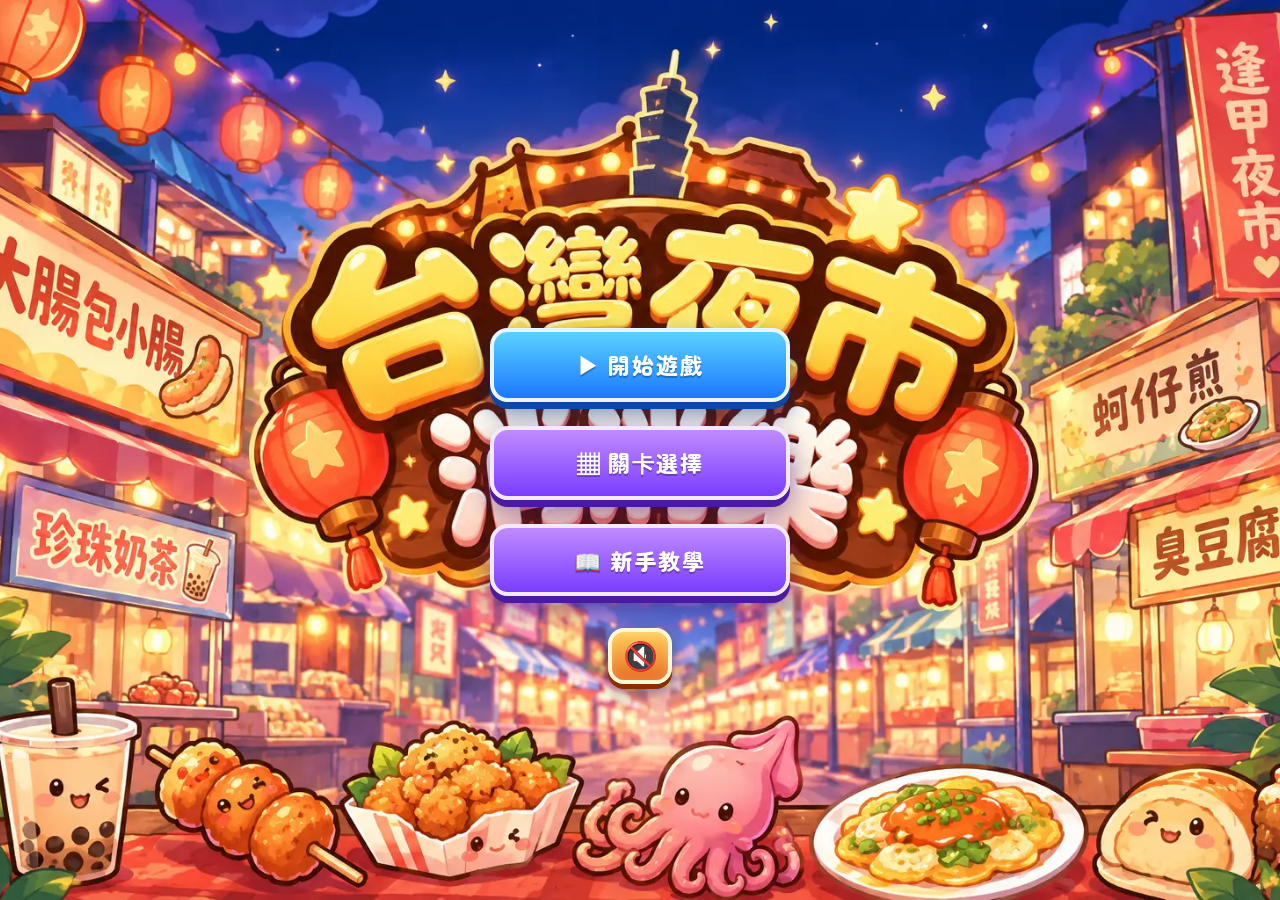
<file: index.html>
<!DOCTYPE html>
<html lang="zh-TW">

<head>
    <meta charset="UTF-8">
    <meta name="viewport" content="width=device-width, initial-scale=1.0">
    <title>台灣夜市消消樂</title>
    <!-- 引入可愛氣球胖胖字體：英數 Fredoka + 中文 Zen Maru Gothic 圓體 -->
    <link rel="preconnect" href="https://fonts.googleapis.com">
    <link rel="preconnect" href="https://fonts.gstatic.com" crossorigin>
    <link
        href="https://fonts.googleapis.com/css2?family=Fredoka:wght@700;900&family=Zen+Maru+Gothic:wght@700;900&display=swap"
        rel="stylesheet">
    <style>
        :root {
            --font-balloon: 'Fredoka', 'Zen Maru Gothic', 'Yuanti TC', '蘋方-繁', 'Microsoft JhengHei', cursive, sans-serif;
        }

        /* ========== 共用版面 ========== */
        * {
            box-sizing: border-box;
        }

        body {
            background-color: #12081c;
            color: #fff;
            font-family: var(--font-balloon);
            display: flex;
            flex-direction: column;
            align-items: center;
            justify-content: center;
            min-height: 100vh;
            margin: 0;
            overflow-x: hidden;
            background-image:
                radial-gradient(ellipse at 20% 10%, rgba(255, 80, 50, 0.35), transparent 50%),
                radial-gradient(ellipse at 80% 20%, rgba(255, 200, 40, 0.25), transparent 45%),
                radial-gradient(ellipse at 50% 100%, rgba(80, 40, 160, 0.45), transparent 55%),
                linear-gradient(#1a0a28, #0b0614 70%);
        }

        /* 畫面切換：一次只顯示一個畫面 */
        .screen {
            display: none;
            width: 100%;
            max-width: 640px;
            padding: 24px 16px;
            flex-direction: column;
            align-items: center;
            text-align: center;
            position: relative;
            z-index: 1;
        }

        .screen.active {
            display: flex;
        }

        /* 遊戲首頁 */
        #home-screen {
            max-width: none;
            width: 100%;
            min-height: 100vh;
            padding: 0 16px 24vh;
            justify-content: flex-end;
            background-image: url('assets/images/bg-home.webp');
            background-size: cover;
            background-position: center;
            background-repeat: no-repeat;
        }

        .home-menu {
            display: flex;
            flex-direction: column;
            align-items: center;
            width: 100%;
        }

        #bgm-toggle {
            display: inline-flex;
            align-items: center;
            justify-content: center;
            width: 64px;
            height: 56px;
            margin: 20px auto 0;
            padding: 0;
            font-family: var(--font-balloon);
            font-size: 28px;
            line-height: 1;
            color: #fff8d0;
            background: linear-gradient(#ffcf5a, #e86b20);
            border: 4px solid #fff8d0;
            border-radius: 16px;
            cursor: pointer;
            box-shadow: 0 5px 0 #8a2e00, 0 8px 18px rgba(0, 0, 0, 0.45), inset 0 0 10px rgba(255, 255, 255, 0.25);
            transition: transform 0.12s ease, filter 0.12s ease;
        }

        #bgm-toggle:hover,
        #bgm-toggle:focus-visible {
            transform: scale(1.06);
            filter: brightness(1.08);
        }

        #bgm-toggle:active {
            transform: translateY(3px);
            box-shadow: 0 2px 0 #8a2e00, 0 5px 12px rgba(0, 0, 0, 0.4), inset 0 0 10px rgba(255, 255, 255, 0.25);
        }

        @media (max-width: 420px) {
            #bgm-toggle {
                width: 60px;
                height: 52px;
                font-size: 25px;
            }
        }

        /* 遊戲核心頁：背景會根據關卡的 bg 動態改變 */
        #game-screen {
            max-width: none;
            width: 100%;
            min-height: 100vh;
            background-size: cover;
            background-position: center;
            background-repeat: no-repeat;
            transition: background-image 0.3s ease;
        }

        /* ========== 標題與按鈕 ========== */
        .home-title {
            font-family: var(--font-balloon);
            font-size: clamp(30px, 6.5vw, 44px);
            font-weight: 900;
            margin: 8px 0 6px;
            color: #fff8d0;
            letter-spacing: 2px;
            -webkit-text-stroke: 4px #5c2000;
            paint-order: stroke fill;
            text-shadow: 0 4px 0 #3a1000, 0 0 18px #ff5a3c, 0 0 28px #ffc83c;
        }

        .home-subtitle {
            margin: 0 0 24px;
            font-size: 16px;
            color: #ffe7a8;
        }

        .btn {
            display: block;
            width: min(300px, 82vw);
            margin: 12px auto;
            padding: 16px 22px;
            font-family: var(--font-balloon);
            font-size: 22px;
            font-weight: 900;
            letter-spacing: 2px;
            color: #fff;
            background: linear-gradient(#ffd76a, #ff9a2e);
            border: 4px solid #fff;
            border-radius: 18px;
            cursor: pointer;
            text-shadow: 0 2px 0 rgba(0, 0, 0, 0.28);
            box-shadow: 0 6px 0 #b86a12, 0 10px 22px rgba(0, 0, 0, 0.4);
            transition: transform 0.12s ease, filter 0.12s ease;
        }

        .btn:hover {
            transform: scale(1.05) translateY(-1px);
            filter: brightness(1.08);
        }

        .btn-secondary {
            background: linear-gradient(#b48aff, #6a3dff);
            color: #fff;
            border-color: #f0e4ff;
            box-shadow: 0 6px 0 #3d1a9a, 0 10px 22px rgba(0, 0, 0, 0.4);
        }

        #home-screen #btn-start {
            background: linear-gradient(#5ad2ff, #1a78ff);
            border-color: #e8f7ff;
            box-shadow: 0 7px 0 #0d4aa8, 0 12px 26px rgba(10, 40, 120, 0.55);
        }

        #home-screen #btn-levels,
        #home-screen #btn-howto {
            background: linear-gradient(#c08bff, #7a3dff);
            border-color: #f4e8ff;
            box-shadow: 0 7px 0 #4a1aa0, 0 12px 26px rgba(60, 20, 120, 0.55);
        }

        .btn-ghost {
            background: linear-gradient(#ffe27a, #ffb03a);
            color: #3a1200;
            border: 4px solid #fff8d0;
            box-shadow: 0 5px 0 #b86a12, 0 8px 18px rgba(0, 0, 0, 0.35);
            width: auto;
            min-width: 160px;
            margin-top: 18px;
            text-shadow: none;
        }

        .btn:disabled,
        .level-card.locked {
            cursor: not-allowed;
            filter: grayscale(0.6);
            opacity: 0.7;
            transform: none;
        }

        /* ========== 關卡卡片 ========== */
        .level-list {
            width: 100%;
            max-width: 360px;
            display: flex;
            flex-direction: column;
            gap: 12px;
            margin: 12px 0 8px;
        }

        .level-card {
            text-align: left;
            padding: 14px 16px;
            border-radius: 12px;
            border: 2px solid #ffd76a;
            background: rgba(30, 10, 20, 0.75);
            color: #fff;
            cursor: pointer;
        }

        .level-card strong {
            display: block;
            font-size: 18px;
            color: #ffd76a;
        }

        .level-card small {
            color: #ccc;
        }

        /* ========== 遊戲畫面與棋盤樣式 ========== */
        #game-screen::before {
            content: "";
            position: absolute;
            inset: 0;
            background: rgba(10, 4, 18, 0.38);
            pointer-events: none;
            z-index: 0;
        }

        #game-screen>* {
            position: relative;
            z-index: 1;
        }

        .game-title {
            font-family: var(--font-balloon);
            font-size: clamp(26px, 5vw, 40px);
            font-weight: 900;
            margin: 4px 0 14px;
            padding: 10px 28px;
            color: #fff8c8;
            letter-spacing: 2px;
            -webkit-text-stroke: 4px #5c2000;
            paint-order: stroke fill;
            text-shadow: 0 4px 0 #3a1000, 0 0 16px rgba(255, 200, 60, 0.7);
            background: linear-gradient(#ffb347, #ff6a2a 55%, #e84a1a);
            border: 4px solid #fff3c2;
            border-radius: 22px;
            box-shadow: 0 6px 0 #8a2e00, 0 0 22px rgba(255, 140, 40, 0.55);
        }

        #hud {
            display: flex;
            flex-wrap: wrap;
            justify-content: center;
            gap: 10px;
            margin: 0 0 16px;
            width: 100%;
            max-width: 800px;
        }

        #score-board,
        .hud-chip {
            display: inline-flex;
            align-items: center;
            gap: 8px;
            font-family: var(--font-balloon);
            font-size: 18px;
            font-weight: 900;
            color: #ffe27a;
            margin: 0;
            padding: 8px 18px;
            background: rgba(18, 8, 16, 0.88);
            border: 4px solid #ffd76a;
            border-radius: 999px;
            box-shadow: 0 0 0 3px #7a3a00, 0 6px 16px rgba(0, 0, 0, 0.45), inset 0 0 12px rgba(255, 210, 80, 0.18);
        }

        #score-board #score,
        .hud-chip span {
            color: #fff8d0;
            min-width: 2ch;
        }

        #result-overlay {
            display: none;
            position: fixed;
            inset: 0;
            z-index: 80;
            align-items: center;
            justify-content: center;
            padding: 24px 16px;
            background: rgba(10, 4, 18, 0.72);
        }

        #result-overlay.show {
            display: flex;
        }

        .result-card {
            width: min(420px, 92vw);
            padding: 28px 22px 22px;
            text-align: center;
            background: linear-gradient(#3a2218, #1a0e12);
            border: 4px solid #ffd76a;
            border-radius: 20px;
            box-shadow: 0 0 0 4px #8a3a00, 0 12px 32px rgba(0, 0, 0, 0.55);
        }

        .result-card h2 {
            margin: 0 0 8px;
            font-size: 30px;
            color: #fff8d0;
            -webkit-text-stroke: 3px #5c2000;
            paint-order: stroke fill;
        }

        .result-card p {
            margin: 0 0 18px;
            color: #ffe7a8;
            font-size: 16px;
            line-height: 1.5;
        }

        .result-card .btn {
            width: 100%;
            box-sizing: border-box;
        }

        .result-card .btn-retry {
            background: linear-gradient(#ff5a5f, #c62828);
            border-color: #ffe8e8;
            box-shadow: 0 6px 0 #8e1b1b, 0 10px 22px rgba(110, 10, 10, 0.45);
        }

        #board-wrap {
            position: relative;
            width: 520px;
            max-width: 92vw;
            aspect-ratio: 1 / 1;
            padding: 12px;
            background: linear-gradient(#3a2218, #1a0e12);
            border: 6px solid #ffd76a;
            border-radius: 20px;
            box-shadow:
                0 0 0 4px #8a3a00,
                0 10px 28px rgba(0, 0, 0, 0.55),
                0 0 24px rgba(255, 180, 40, 0.35);
        }

        #board {
            width: 100%;
            height: 100%;
            display: grid;
            grid-template-columns: repeat(8, 1fr);
            grid-template-rows: repeat(8, 1fr);
            gap: 4px;
            background-color: #241418;
            padding: 8px;
            border-radius: 12px;
            border: 3px solid #c48a3a;
            box-shadow: inset 0 0 16px rgba(0, 0, 0, 0.55);
        }

        #board.busy .tile {
            pointer-events: none;
            cursor: default;
        }

        .tile {
            width: 100%;
            height: 100%;
            border-radius: 8px;
            cursor: pointer;
            display: flex;
            align-items: center;
            justify-content: center;
            background-color: #2a2a2a;
            user-select: none;
            touch-action: none;
            transition: transform 0.1s ease;
            overflow: hidden;
            position: relative;
        }

        /* The tile elements stay in their grid cells while their contents slide
           across them. --swap-x/y are measured from the actual cell positions,
           so this also follows responsive board sizing and grid gaps. */
        .tile.swapping {
            z-index: 10;
            overflow: visible;
            will-change: transform;
            transition: transform 205ms cubic-bezier(0.22, 0.82, 0.3, 1.12);
            transform: translate(var(--swap-x, 0px), var(--swap-y, 0px));
        }

        .tile.swapping.swap-back {
            transition-duration: 180ms;
            transition-timing-function: cubic-bezier(0.38, 0, 0.58, 1);
            transform: translate(0, 0);
        }

        .tile img {
            width: 90%;
            height: 90%;
            object-fit: contain;
            pointer-events: none;
        }

        .tile.special {
            box-shadow: 0 0 8px 2px rgba(255, 215, 0, 0.6);
        }

        .tile.special img {
            position: absolute;
            inset: 0;
            width: 100%;
            height: 100%;
            max-width: 100%;
            max-height: 100%;
            object-fit: contain;
            display: block;
        }

        .tile.special-bomb {
            box-shadow: 0 0 10px 3px rgba(255, 120, 200, 0.7);
        }

        .tile.special-color {
            box-shadow: 0 0 10px 3px rgba(255, 180, 60, 0.7);
        }

        .tile.matching {
            z-index: 3;
            overflow: visible;
            animation: tileMatch 380ms ease-in forwards;
            transition: none;
            pointer-events: none;
        }

        .tile.matching img {
            animation: tileGlow 380ms ease-in forwards;
        }

        @keyframes tileMatch {
            0% {
                transform: scale(1) rotate(0deg);
                opacity: 1;
            }

            22% {
                transform: scale(1.2) rotate(-8deg);
                opacity: 1;
            }

            100% {
                transform: scale(0) rotate(18deg);
                opacity: 0;
            }
        }

        @keyframes tileGlow {
            0% {
                filter: brightness(1) drop-shadow(0 0 0 transparent);
            }

            28% {
                filter: brightness(2.1) drop-shadow(0 0 10px #fff6b0) drop-shadow(0 0 18px #ffcc44);
            }

            100% {
                filter: brightness(1.6) drop-shadow(0 0 4px #fff);
            }
        }

        .tile.tile-drop {
            animation: tileDrop 450ms cubic-bezier(0.25, 0.82, 0.32, 1) both;
            transition: none;
            z-index: 2;
        }

        .tile.tile-drop-new {
            animation: tileDropBounce 520ms cubic-bezier(0.22, 0.9, 0.32, 1.18) both;
            transition: none;
            z-index: 2;
        }

        @keyframes tileDrop {
            from {
                transform: translateY(var(--drop-from, -48px));
            }

            to {
                transform: translateY(0);
            }
        }

        @keyframes tileDropBounce {
            0% {
                transform: translateY(var(--drop-from, -80px));
                opacity: 0.88;
            }

            72% {
                transform: translateY(5px);
                opacity: 1;
            }

            86% {
                transform: translateY(-6px);
            }

            100% {
                transform: translateY(0);
            }
        }

        /* 關卡開場專用掉落動畫 */
        .tile.level-entry {
            animation: tileLevelEntry 480ms cubic-bezier(0.22, 0.88, 0.32, 1.12) both;
            transition: none;
            z-index: 2;
        }

        @keyframes tileLevelEntry {
            0% {
                transform: translateY(var(--entry-from, -320px)) scale(0.92);
                opacity: 0.15;
            }

            68% {
                transform: translateY(5px) scale(1.03);
                opacity: 1;
            }

            84% {
                transform: translateY(-3px) scale(0.99);
                opacity: 1;
            }

            100% {
                transform: translateY(0) scale(1);
                opacity: 1;
            }
        }

        #fx-layer {
            position: absolute;
            inset: 0;
            pointer-events: none;
            overflow: visible;
            z-index: 25;
        }

        .fx-particle {
            position: absolute;
            left: 0;
            top: 0;
            font-size: 12px;
            line-height: 1;
            will-change: transform, opacity;
            animation: particleFly 620ms ease-out forwards;
        }

        .fx-particle.dot {
            width: 7px;
            height: 7px;
            border-radius: 50%;
            background: #ffe27a;
            box-shadow: 0 0 6px #ffd76a;
        }

        .fx-particle.star {
            font-size: 14px;
            text-shadow: 0 0 6px #fff;
        }

        .fx-particle.spark {
            width: 10px;
            height: 2px;
            border-radius: 2px;
            background: #fff8d0;
            box-shadow: 0 0 8px #fff;
        }

        @keyframes particleFly {
            0% {
                opacity: 1;
                transform: translate(-50%, -50%) translate(0, 0) scale(1);
            }

            100% {
                opacity: 0;
                transform: translate(-50%, -50%) translate(var(--px), var(--py)) scale(0.4);
            }
        }

        .fx-score-pop {
            position: absolute;
            left: 50%;
            top: 16%;
            transform: translate(-50%, 0) scale(1);
            font-family: var(--font-balloon);
            font-size: 38px;
            font-weight: 900;
            color: #fff066;
            -webkit-text-stroke: 4px #5c2000;
            paint-order: stroke fill;
            text-shadow: 0 4px 0 #3a1000, 0 6px 10px rgba(0, 0, 0, 0.6);
            animation: scorePop 650ms cubic-bezier(0.18, 0.89, 0.32, 1.25) forwards;
            white-space: nowrap;
            z-index: 15;
            pointer-events: none;
            user-select: none;
        }

        @keyframes scorePop {
            0% {
                opacity: 0;
                transform: translate(-50%, 15px) scale(0.4, 0.4);
            }

            28% {
                opacity: 1;
                transform: translate(-50%, 0) scale(1.35, 0.8);
            }

            50% {
                transform: translate(-50%, -10px) scale(0.9, 1.2);
            }

            75% {
                opacity: 1;
                transform: translate(-50%, -20px) scale(1.05, 0.95);
            }

            100% {
                opacity: 0;
                transform: translate(-50%, -40px) scale(0.85, 1.05);
            }
        }

        .fx-float-word {
            position: absolute;
            font-family: var(--font-balloon);
            font-size: 28px;
            font-weight: 900;
            color: #ffffff;
            -webkit-text-stroke: 3.5px #7a1500;
            paint-order: stroke fill;
            text-shadow: 0 3px 0 #420800, 0 4px 8px rgba(0, 0, 0, 0.6);
            pointer-events: none;
            will-change: transform, opacity;
            animation: floatWordUp 620ms cubic-bezier(0.18, 0.89, 0.32, 1.28) forwards;
            white-space: nowrap;
            z-index: 30;
            user-select: none;
        }

        @keyframes floatWordUp {
            0% {
                opacity: 0;
                transform: translate(-50%, -10%) scale(0.3) rotate(-8deg);
            }

            25% {
                opacity: 1;
                transform: translate(-50%, -65%) scale(1.4, 0.75) rotate(4deg);
            }

            50% {
                opacity: 1;
                transform: translate(-50%, -115%) scale(0.85, 1.25) rotate(-2deg);
            }

            75% {
                opacity: 0.95;
                transform: translate(-50%, -155%) scale(1.05, 0.95) rotate(1deg);
            }

            100% {
                opacity: 0;
                transform: translate(-50%, -195%) scale(0.85, 1.1) rotate(0deg);
            }
        }

        .shake-sm {
            animation: boardShakeSm 160ms ease-in-out;
        }

        .shake-md {
            animation: boardShakeMd 220ms ease-in-out;
        }

        .shake-lg {
            animation: boardShakeLg 300ms ease-in-out;
        }

        @keyframes boardShakeSm {
            0% {
                transform: translate(0, 0);
            }

            25% {
                transform: translate(-2px, 1.5px);
            }

            50% {
                transform: translate(2px, -2px);
            }

            75% {
                transform: translate(-1.5px, -1px);
            }

            100% {
                transform: translate(0, 0);
            }
        }

        @keyframes boardShakeMd {
            0% {
                transform: translate(0, 0);
            }

            20% {
                transform: translate(-4px, 3px) scale(1.01);
            }

            40% {
                transform: translate(4px, -3px) scale(0.995);
            }

            60% {
                transform: translate(-3px, 2px) scale(1.005);
            }

            80% {
                transform: translate(2px, -1px);
            }

            100% {
                transform: translate(0, 0) scale(1);
            }
        }

        @keyframes boardShakeLg {
            0% {
                transform: translate(0, 0) rotate(0deg) scale(1);
            }

            15% {
                transform: translate(-10px, 6px) rotate(-2deg) scale(1.04);
            }

            35% {
                transform: translate(10px, -6px) rotate(2deg) scale(0.96);
            }

            55% {
                transform: translate(-7px, 4px) rotate(-1deg) scale(1.02);
            }

            75% {
                transform: translate(5px, -3px) rotate(1deg);
            }

            100% {
                transform: translate(0, 0) rotate(0deg) scale(1);
            }
        }

        #combo-banner {
            position: absolute;
            left: 50%;
            top: 32%;
            transform: translate(-50%, -50%) scale(0.3);
            pointer-events: none;
            z-index: 40;
            font-family: var(--font-balloon);
            font-weight: 900;
            letter-spacing: 3px;
            white-space: pre;
            text-align: center;
            line-height: 1.18;
            opacity: 0;
            user-select: none;
            paint-order: stroke fill;
        }

        #combo-banner.show {
            animation: comboPopIn 620ms cubic-bezier(0.175, 0.885, 0.32, 1.35) forwards;
        }

        @keyframes comboPopIn {
            0% {
                opacity: 0;
                transform: translate(-50%, -50%) scale(0.2, 0.2) rotate(-6deg);
            }

            28% {
                opacity: 1;
                transform: translate(-50%, -50%) scale(1.4, 0.76) rotate(2deg);
            }

            50% {
                opacity: 1;
                transform: translate(-50%, -50%) scale(0.88, 1.24) rotate(-1deg);
            }

            70% {
                opacity: 1;
                transform: translate(-50%, -50%) scale(1.06, 0.96) rotate(1deg);
            }

            85% {
                opacity: 1;
                transform: translate(-50%, -50%) scale(1, 1) rotate(0deg);
            }

            100% {
                opacity: 0;
                transform: translate(-50%, -75%) scale(0.92, 1.05) rotate(0deg);
            }
        }

        #combo-banner.combo-1 {
            font-size: 38px;
            color: #ffe642;
            -webkit-text-stroke: 5px #4a1c00;
            text-shadow: 0 4px 0 #2b0e00, 0 8px 14px rgba(0, 0, 0, 0.7);
        }

        #combo-banner.combo-2 {
            font-size: 40px;
            color: #ff9800;
            -webkit-text-stroke: 5px #421200;
            text-shadow: 0 4px 0 #260700, 0 8px 16px rgba(255, 120, 0, 0.4), 0 10px 18px rgba(0, 0, 0, 0.8);
        }

        #combo-banner.combo-3 {
            font-size: 44px;
            color: #ff4081;
            -webkit-text-stroke: 5px #4a0022;
            text-shadow: 0 4px 0 #2b0013, 0 8px 18px rgba(255, 30, 100, 0.5), 0 10px 20px rgba(0, 0, 0, 0.85);
        }

        #combo-banner.combo-4 {
            font-size: 48px;
            color: #ffeb3b;
            -webkit-text-stroke: 6px #280345;
            text-shadow: 0 4px 0 #140024, 0 0 16px rgba(255, 235, 59, 0.8), 0 8px 24px rgba(170, 0, 255, 0.7), 0 12px 24px rgba(0, 0, 0, 0.9);
        }
    </style>
    <link rel="stylesheet" href="board-visuals.css">
</head>

<body>

    <audio id="bgm-player" loop></audio>

    <!-- ===== 畫面 1：遊戲首頁 ===== -->
    <section id="home-screen" class="screen active" aria-label="遊戲首頁">
        <div class="home-menu">
            <button class="btn" type="button" id="btn-start">▶ 開始遊戲</button>
            <button class="btn btn-secondary" type="button" id="btn-levels">▦ 關卡選擇</button>
            <button class="btn btn-secondary" type="button" id="btn-howto">📖 新手教學</button>
            <button id="bgm-toggle" type="button" aria-label="開啟背景音樂" aria-pressed="false" title="開啟背景音樂">🔇</button>
        </div>
    </section>

    <!-- ===== 畫面 2：關卡選擇 ===== -->
    <section id="level-screen" class="screen" aria-label="關卡選擇">
        <h1 class="home-title">關卡選擇</h1>
        <p class="home-subtitle">準備好橫掃全台夜市了嗎！</p>
        <div class="level-list" id="level-list"></div>
        <button class="btn btn-ghost" type="button" data-go-home>返回首頁</button>
    </section>

    <!-- ===== 畫面 3：遊戲主畫面 ===== -->
    <section id="game-screen" class="screen" aria-label="遊戲畫面">
        <h1 class="game-title" id="game-title">逢甲夜市消消樂</h1>
        <div id="hud">
            <div class="hud-chip">📍 <span id="level-label">第 1 關</span></div>
            <div id="score-board">🏆 分數：<span id="score">0</span></div>
            <div class="hud-chip">🎯 目標：<span id="goal-score">0</span></div>
            <div class="hud-chip">👣 步數：<span id="moves-left">0</span></div>
        </div>
        <div id="board-wrap">
            <div id="board"></div>
            <div id="special-fx-layer" aria-hidden="true"></div>
            <div id="fx-layer" aria-hidden="true"></div>
            <div id="combo-banner" aria-hidden="true"></div>
        </div>
        <div id="board-status" role="status" style="min-height:1.5em;text-align:center;color:#ffd76a"></div>
        <label class="motion-setting">動態效果 <select id="motion-setting" aria-label="動態效果"><option value="system">依系統偏好</option><option value="reduce">減少動態</option><option value="full">完整效果</option></select></label>
        <details class="special-guide">
            <summary>特殊方塊玩法</summary>
            <p>橫向四消 → ↔ 清除整列；縱向四消 → ↕ 清除整欄。強化食物仍可參與同類配對。</p>
            <p>T／L／十字交叉配對 → 章魚燒，炸開周圍 3×3；直線五消以上 → 彩虹棉花糖，清除交換食物的同類。</p>
            <p>特殊方塊與任意鄰格交換即可發動，也能互相引爆。按住拖向鄰格可先看範圍；新生成的特殊當波保留。</p>
            <p>棉花糖＋強化食物會清同類並引爆該類的強化食物；棉花糖＋章魚燒會清數量最多的普通食物並引爆章魚燒；雙棉花糖清全盤。其餘特殊組合各自發動，重疊格只清一次。</p>
        </details>
        <button class="btn btn-ghost" type="button" id="btn-back-home">返回首頁</button>
        <div id="result-overlay" aria-hidden="true">
            <div class="result-card">
                <h2 id="result-title">通關成功</h2>
                <p id="result-desc"></p>
                <button class="btn btn-next" type="button" id="btn-next-level">下一關</button>
                <button class="btn btn-retry" type="button" id="btn-retry">再試一次</button>
                <button class="btn btn-secondary" type="button" id="btn-to-levels">關卡選擇</button>
            </div>
        </div>
    </section>

    <script src="js/game-engine.js"></script>
    <script src="js/progress-store.js"></script>
    <script src="js/board-visuals.js"></script>
    <script>
        initMotionSetting();
        const bgmPlayer = document.getElementById('bgm-player');
        const bgmToggle = document.getElementById('bgm-toggle');
        const MAIN_BGM = 'assets/audio/Midnight_Market_Rush.mp3';
        let bgmEnabled = true;

        function updateBgmToggle() {
            if (!bgmToggle) return;
            const isPlaying = bgmEnabled && bgmPlayer && !bgmPlayer.paused && !bgmPlayer.muted;
            bgmToggle.textContent = isPlaying ? '🔊' : '🔇';
            bgmToggle.setAttribute('aria-label', isPlaying ? '關閉背景音樂' : '開啟背景音樂');
            bgmToggle.setAttribute('aria-pressed', String(isPlaying));
            bgmToggle.title = isPlaying ? '關閉背景音樂' : '開啟背景音樂';
        }

        function playBgm(bgmSrc) {
            if (!bgmEnabled || !bgmPlayer || !bgmSrc) return;
            if (bgmPlayer.src !== new URL(bgmSrc, window.location.href).href) {
                bgmPlayer.src = bgmSrc;
            }
            return bgmPlayer.play().then(function () {
                updateBgmToggle();
            }).catch(function (err) {
                updateBgmToggle();
                console.log('Autoplay blocked:', err);
            });
        }

        function stopBgm() {
            if (bgmPlayer) {
                bgmPlayer.pause();
                bgmPlayer.currentTime = 0;
            }
        }

        bgmToggle.addEventListener('click', function () {
            const isPlaying = bgmPlayer && !bgmPlayer.paused && !bgmPlayer.muted;
            if (isPlaying) {
                bgmEnabled = false;
                stopBgm();
            } else {
                bgmEnabled = true;
                const activeScreen = document.querySelector('.screen.active');
                const activeLevel = activeScreen && activeScreen.id === 'game-screen'
                    ? getLevelConfig(currentLevelId)
                    : null;
                playBgm(activeLevel ? activeLevel.bgm : MAIN_BGM);
            }
            updateBgmToggle();
        });
        bgmPlayer.addEventListener('play', updateBgmToggle);
        bgmPlayer.addEventListener('pause', updateBgmToggle);
        bgmPlayer.addEventListener('volumechange', updateBgmToggle);
        updateBgmToggle();

        function showScreen(screenId) {
            if (screenId !== 'game-screen') cancelGameSession();
            document.querySelectorAll('.screen').forEach(function (el) {
                el.classList.remove('active');
            });
            document.getElementById(screenId).classList.add('active');
        }

        function goHome() {
            entryAnimationToken++;
            playBgm(MAIN_BGM);
            hideResultOverlay();
            showScreen('home-screen');
        }

        function startGame(levelId) {
            if (typeof levelId !== 'number') {
                levelId = getContinueLevelId();
            }
            beginLevel(levelId);
        }

        document.getElementById('btn-start').addEventListener('click', function () {
            startGame(1);
        });
        document.getElementById('btn-levels').addEventListener('click', function () {
            playBgm(MAIN_BGM);
            renderLevelList();
            showScreen('level-screen');
        });
        document.getElementById('btn-howto').addEventListener('click', function () {
            stopBgm();
            window.location.href = 'tutorial.html';
        });
        document.getElementById('btn-back-home').addEventListener('click', goHome);
        document.querySelectorAll('[data-go-home]').forEach(function (btn) {
            btn.addEventListener('click', goHome);
        });
        document.getElementById('btn-retry').addEventListener('click', function () {
            beginLevel(currentLevelId);
        });
        document.getElementById('btn-next-level').addEventListener('click', function () {
            beginLevel(Math.min(LEVELS.length, currentLevelId + 1));
        });
        document.getElementById('btn-to-levels').addEventListener('click', function () {
            playBgm(MAIN_BGM);
            hideResultOverlay();
            renderLevelList();
            showScreen('level-screen');
        });

        const BOARD_SIZE = 8;
        const ITEM_SPRITE_URL = 'assets/images/items-sprite.webp';
        const ITEM_SPRITE_COLS = 5;
        const ITEM_SPRITE_SIZE = 256;
        const CANDY_TYPES = [
            { name: '珍奶', img: 'assets/images/item-boba.webp', enhancedImg: 'assets/images/item-boba-4.webp', spriteIndex: 0 },
            { name: '地瓜球', img: 'assets/images/item-sweetpotato.webp', enhancedImg: 'assets/images/item-sweetpotato-4.webp', spriteIndex: 1 },
            { name: '臭豆腐', img: 'assets/images/item-tofu.webp', enhancedImg: 'assets/images/item-tofu-4.webp', spriteIndex: 2 },
            { name: '雞排', img: 'assets/images/item-chicken.webp', enhancedImg: 'assets/images/item-chicken-4.webp', spriteIndex: 3 },
            { name: '烤玉米', img: 'assets/images/item-grilledcorn.webp', enhancedImg: 'assets/images/item-grilledcorn-4.webp', spriteIndex: 4 }
        ];

        const boardElement = document.getElementById('board');
        const scoreElement = document.getElementById('score');
        const boardWrap = document.getElementById('board-wrap');
        const fxLayer = document.getElementById('fx-layer');
        const comboBanner = document.getElementById('combo-banner');
        const gameTitleEl = document.getElementById('game-title');
        const levelLabelEl = document.getElementById('level-label');
        const goalScoreEl = document.getElementById('goal-score');
        const movesLeftEl = document.getElementById('moves-left');
        const resultOverlay = document.getElementById('result-overlay');
        const resultTitle = document.getElementById('result-title');
        const resultDesc = document.getElementById('result-desc');
        const btnNextLevel = document.getElementById('btn-next-level');
        const levelListEl = document.getElementById('level-list');
        const gameScreenEl = document.getElementById('game-screen');

        const MATCH_ANIM_MS = 380;
        const DROP_ANIM_MS = 450;
        const NEW_DROP_ANIM_MS = 520;
        const SWAP_ANIM_MS = 205;
        const SWAP_BACK_ANIM_MS = 180;
        const LEVEL_ENTRY_ANIM_MS = 480;
        let entryAnimationToken = 0;

        // ===== 最新關卡設定 =====
        const LEVELS = [
            { id: 1, name: '逢甲夜市', title: '逢甲夜市消消樂', goal: 400, moves: 20, bg: 'assets/images/bg-fengjia.webp', bgm: MAIN_BGM },
            { id: 2, name: '饒河夜市', title: '饒河夜市消消樂', goal: 700, moves: 18, bg: 'assets/images/bg-raohe.webp', bgm: MAIN_BGM },
            { id: 3, name: '東大門夜市', title: '東大門夜市消消樂', goal: 1000, moves: 16, bg: 'assets/images/bg-dongdamen.webp', bgm: MAIN_BGM },
            { id: 4, name: '花園夜市', title: '花園夜市消消樂', goal: 1400, moves: 14, bg: 'assets/images/bg-huayuan.webp', bgm: MAIN_BGM },
            { id: 5, name: '武聖夜市', title: '武聖夜市消消樂', goal: 2000, moves: 12, bg: 'assets/images/bg-wusheng.webp', bgm: 'assets/audio/grim_pursuit.mp3' }
        ];

        let engine = NightMarketEngine.createEngine();
        let board = [];
        let gameSession = 0;
        let activePointerId = null;
        let comboTimer = null;

        function cancelGameSession() {
            clearSpecialEffects();
            gameSession++;
            entryAnimationToken++;
            touchStartTile = null;
            activePointerId = null;
            isBusy = false;
            levelOver = true;
            clearTimeout(comboTimer);
            if (fxLayer) fxLayer.innerHTML = '';
            if (comboBanner) comboBanner.className = '';
            boardElement.classList.remove('busy', 'shake-sm', 'shake-md', 'shake-lg');
        }
        let touchStartX = 0;
        let touchStartY = 0;
        let touchStartTile = null;
        let score = 0;
        let isBusy = false;
        let currentLevelId = 1;
        let movesLeft = 20;
        let levelOver = false;
        const progressStore = NightMarketProgress.createProgressStore(() => localStorage, LEVELS.length);

        function getClearedCount() {
            return progressStore.read();
        }

        function setClearedCount(count) {
            progressStore.write(count);
            if (progressStore.unavailable) {
                document.getElementById('board-status').textContent = '瀏覽器無法儲存，進度僅保留到本頁關閉。';
            }
        }

        function isLevelUnlocked(levelId) {
            return levelId <= getClearedCount() + 1;
        }

        function getContinueLevelId() {
            const cleared = getClearedCount();
            return Math.min(LEVELS.length, cleared + 1);
        }

        function getLevelConfig(levelId) {
            return LEVELS.find(function (lv) { return lv.id === levelId; }) || LEVELS[0];
        }

        const backgroundImageCache = new Map();

        function preloadBackground(url) {
            if (!url || backgroundImageCache.has(url)) return;
            const img = new Image();
            img.onload = function () {
                backgroundImageCache.set(url, true);
            };
            img.src = url;
        }

        function updateHud() {
            const lv = getLevelConfig(currentLevelId);
            if (gameTitleEl) gameTitleEl.textContent = lv.title;
            if (levelLabelEl) levelLabelEl.textContent = '第 ' + lv.id + ' 關';
            if (scoreElement) scoreElement.innerText = score;
            if (goalScoreEl) goalScoreEl.innerText = lv.goal;
            if (movesLeftEl) movesLeftEl.innerText = movesLeft;
            if (gameScreenEl) {
                gameScreenEl.style.backgroundImage = "url('" + lv.bg + "')";
                preloadBackground(lv.bg);
            }
        }

        function renderLevelList() {
            if (!levelListEl) return;
            levelListEl.innerHTML = '';
            LEVELS.forEach(function (lv) {
                const unlocked = isLevelUnlocked(lv.id);
                const cleared = getClearedCount() >= lv.id;
                const btn = document.createElement('button');
                btn.className = 'level-card' + (unlocked ? '' : ' locked');
                btn.type = 'button';
                btn.disabled = !unlocked;
                btn.innerHTML =
                    '<strong>第 ' + lv.id + ' 關：' + lv.name + '</strong>' +
                    '<small>' +
                    (unlocked
                        ? (cleared ? '已通關 目標 ' + lv.goal + ' 步數 ' + lv.moves : '已解鎖，點擊開始 目標 ' + lv.goal + ' 步數 ' + lv.moves)
                        : '尚未解鎖') +
                    '</small>';
                if (unlocked) {
                    btn.addEventListener('click', function () {
                        beginLevel(lv.id);
                    });
                }
                levelListEl.appendChild(btn);
            });
        }

        function hideResultOverlay() {
            if (!resultOverlay) return;
            resultOverlay.classList.remove('show');
            resultOverlay.setAttribute('aria-hidden', 'true');
        }

        function showResultOverlay(won) {
            const lv = getLevelConfig(currentLevelId);
            resultOverlay.classList.add('show');
            resultOverlay.setAttribute('aria-hidden', 'false');
            if (won) {
                resultTitle.textContent = currentLevelId >= LEVELS.length ? '夜市全制霸！' : '通關成功！';
                resultDesc.textContent = currentLevelId >= LEVELS.length
                    ? ('你在「' + lv.name + '」拿到 ' + score + ' 分，五關全部闖關完成！')
                    : ('你在「' + lv.name + '」拿到 ' + score + ' 分，下一關已解鎖！');
                btnNextLevel.style.display = currentLevelId >= LEVELS.length ? 'none' : 'block';
            } else {
                resultTitle.textContent = '步數用盡';
                resultDesc.textContent = '目標 ' + lv.goal + ' 分，目前 ' + score + ' 分。再試一次挑戰「' + lv.name + '」吧！';
                btnNextLevel.style.display = 'none';
            }
        }

        async function beginLevel(levelId) {
            if (!isLevelUnlocked(levelId)) {
                renderLevelList();
                showScreen('level-screen');
                return;
            }
            cancelGameSession();
            document.getElementById('board-status').textContent = progressStore.unavailable ? '瀏覽器無法儲存，進度僅保留到本頁關閉。' : '';
            const lv = getLevelConfig(levelId);
            currentLevelId = lv.id;
            score = 0;
            movesLeft = lv.moves;
            levelOver = false;
            touchStartTile = null;
            isBusy = false;
            hideResultOverlay();
            preloadBackground(lv.bg);
            updateHud();
            playBgm(lv.bgm);
            if (fxLayer) fxLayer.innerHTML = '';
            if (comboBanner) {
                comboBanner.className = '';
                comboBanner.textContent = '';
            }
            initBoard();
            showScreen('game-screen');
            await playLevelEntryAnimation();
        }

        function finishMove() {
            if (levelOver) return;
            const outcome = engine.finishMove(score, movesLeft, getLevelConfig(currentLevelId).goal);
            movesLeft = outcome.movesLeft;
            updateHud();
            if (outcome.result === 'won') {
                levelOver = true;
                setClearedCount(currentLevelId);
                showResultOverlay(true);
            } else if (outcome.result === 'lost') {
                levelOver = true;
                showResultOverlay(false);
            }
        }

        renderLevelList();

        function tileColor(r, c) { return engine.tileColor(r, c); }
        function tileSpecial(r, c) { return engine.tileSpecial(r, c); }
        function initBoard() {
            engine = NightMarketEngine.createEngine({ size: BOARD_SIZE, typeCount: CANDY_TYPES.length });
            engine.initBoard();
            board = engine.board;
            boardElement.classList.remove('busy', 'shake-sm', 'shake-md', 'shake-lg');
            renderBoard();
        }

        function renderBoard() {
            boardElement.innerHTML = '';
            for (let r = 0; r < BOARD_SIZE; r++) {
                for (let c = 0; c < BOARD_SIZE; c++) {
                    const tile = document.createElement('div');
                    tile.classList.add('tile');

                    decorateTile(tile, board[r][c], CANDY_TYPES);

                    tile.dataset.row = r;
                    tile.dataset.col = c;

                    tile.addEventListener('pointerdown', onPointerDown);
                    tile.addEventListener('pointerup', onPointerUp);
                    tile.addEventListener('pointermove', onPointerMove);
                    tile.addEventListener('pointercancel', onPointerCancel);
                    tile.addEventListener('lostpointercapture', onPointerCancel);
                    boardElement.appendChild(tile);
                }
            }
        }

        function onPointerDown(e) {
            if (isBusy || levelOver || activePointerId !== null || e.isPrimary === false || e.button !== 0) return;
            activePointerId = e.pointerId;
            touchStartX = e.clientX;
            touchStartY = e.clientY;
            touchStartTile = {
                r: parseInt(e.currentTarget.dataset.row),
                c: parseInt(e.currentTarget.dataset.col)
            };
            e.currentTarget.setPointerCapture(e.pointerId);
        }

        function onPointerCancel(e) {
            if (e.pointerId !== activePointerId) return;
            clearSpecialEffects();
            activePointerId = null;
            touchStartTile = null;
            clearSpecialEffects();
        }

        function onPointerMove(e) {
            if (e.pointerId !== activePointerId || !touchStartTile || isBusy) return;
            const dx = e.clientX - touchStartX, dy = e.clientY - touchStartY;
            clearSpecialEffects();
            if (Math.max(Math.abs(dx),Math.abs(dy)) < 20) return;
            const {r,c} = touchStartTile;
            const rr = r + (Math.abs(dy) >= Math.abs(dx) ? Math.sign(dy) : 0);
            const cc = c + (Math.abs(dx) > Math.abs(dy) ? Math.sign(dx) : 0);
            if (rr < 0 || rr >= BOARD_SIZE || cc < 0 || cc >= BOARD_SIZE) return;
            if (!tileSpecial(r,c) && !tileSpecial(rr,cc)) return;
            showSpecialEffects(engine.previewSwap(r,c,rr,cc), true);
        }

        function onPointerUp(e) {
            if (e.pointerId !== activePointerId) return;
            activePointerId = null;
            if (e.currentTarget.hasPointerCapture(e.pointerId)) e.currentTarget.releasePointerCapture(e.pointerId);
            if (isBusy || levelOver || !touchStartTile) { touchStartTile = null; return; }

            const dx = e.clientX - touchStartX;
            const dy = e.clientY - touchStartY;
            const distance = Math.max(Math.abs(dx), Math.abs(dy));
            const r1 = touchStartTile.r;
            const c1 = touchStartTile.c;
            let r2 = r1;
            let c2 = c1;

            touchStartTile = null;
            if (distance < 20) return;

            if (Math.abs(dx) > Math.abs(dy)) {
                c2 += dx > 0 ? 1 : -1;
            } else {
                r2 += dy > 0 ? 1 : -1;
            }

            if (r2 < 0 || r2 >= BOARD_SIZE || c2 < 0 || c2 >= BOARD_SIZE) return;

            swapTilesAndCheck(r1, c1, r2, c2);
        }

        async function swapTilesAndCheck(r1, c1, r2, c2) {
            if (isBusy || levelOver) return;
            clearSpecialEffects();
            const token = gameSession;
            const activeEngine = engine;
            document.getElementById('board-status').textContent = '';
            const firstTile = boardElement.querySelector('[data-row="' + r1 + '"][data-col="' + c1 + '"]');
            const secondTile = boardElement.querySelector('[data-row="' + r2 + '"][data-col="' + c2 + '"]');
            if (!firstTile || !secondTile) return;

            isBusy = true;
            boardElement.classList.add('busy');

            // Finished drop animations use fill-mode: both and transition: none.
            // Release their transform before measuring/animating either swap tile.
            clearDropAnimations([firstTile, secondTile]);
            const firstRect = firstTile.getBoundingClientRect();
            const secondRect = secondTile.getBoundingClientRect();
            firstTile.style.setProperty('--swap-x', (secondRect.left - firstRect.left) + 'px');
            firstTile.style.setProperty('--swap-y', (secondRect.top - firstRect.top) + 'px');
            secondTile.style.setProperty('--swap-x', (firstRect.left - secondRect.left) + 'px');
            secondTile.style.setProperty('--swap-y', (firstRect.top - secondRect.top) + 'px');

            void firstTile.offsetWidth;
            firstTile.classList.add('swapping');
            secondTile.classList.add('swapping');
            await wait(SWAP_ANIM_MS);

            if (token !== gameSession) return;
            const wave = activeEngine.beginSwap(r1, c1, r2, c2);
            board = activeEngine.board;
            if (wave) {
                await resolveWaves(wave, token, activeEngine);
                return;
            }

            firstTile.classList.add('swap-back');
            secondTile.classList.add('swap-back');
            await wait(SWAP_BACK_ANIM_MS);
            if (token !== gameSession) return;

            firstTile.classList.remove('swapping', 'swap-back');
            secondTile.classList.remove('swapping', 'swap-back');
            firstTile.style.removeProperty('--swap-x');
            firstTile.style.removeProperty('--swap-y');
            secondTile.style.removeProperty('--swap-x');
            secondTile.style.removeProperty('--swap-y');
            isBusy = false;
            boardElement.classList.remove('busy');
        }

        async function resolveWaves(wave, token, activeEngine) {
            let combo = 1;
            while (wave) {
                if (token !== gameSession) return;
                renderBoard();
                showSpecialEffects(wave, false);
                const points = activeEngine.calcClearScore(wave.cells.length, combo);
                score += points;
                updateHud();
                showComboBanner(combo, wave.cells.length);
                showScorePopup(points);
                triggerBoardShake(combo, wave.cells.length);
                spawnFloatWords(wave.cells);
                spawnParticles(wave.cells);
                playMatchAnimation(wave.cells);
                await wait(MATCH_ANIM_MS);
                if (token !== gameSession) return;
                clearSpecialEffects();
                const drop = activeEngine.clearAndRefill(wave);
                board = activeEngine.board;
                renderBoard();
                await wait(playDropAnimations(drop.fallMap, drop.newTiles, drop.newCountByCol));
                if (token !== gameSession) return;
                clearDropAnimations();
                wave = activeEngine.matchWave();
                combo++;
            }
            finishMove();
            if (!levelOver) {
                const result = activeEngine.ensurePlayable();
                board = activeEngine.board;
                if (result.shuffled) {
                    renderBoard();
                    document.getElementById('board-status').textContent = '沒有可交換的組合，已重新洗牌（不扣步）';
                } else if (result.failed) {
                    levelOver = true;
                    showResultOverlay(false);
                    resultTitle.textContent = '盤面需要重試';
                    resultDesc.textContent = '盤面暫時無法恢復，請重試本關。';
                }
            }
            isBusy = false;
            boardElement.classList.remove('busy');
        }

        function wait(ms) {
            return new Promise(resolve => setTimeout(resolve, ms));
        }

        function getTileCenter(r, c) {
            const tile = boardElement.querySelector('[data-row="' + r + '"][data-col="' + c + '"]');
            if (!tile || !boardWrap) return { x: 0, y: 0 };
            const wrapRect = boardWrap.getBoundingClientRect();
            const tileRect = tile.getBoundingClientRect();
            return {
                x: tileRect.left - wrapRect.left + tileRect.width / 2,
                y: tileRect.top - wrapRect.top + tileRect.height / 2
            };
        }

        function spawnParticles(matches) {
            if (reducedMotion()) return;
            let budget = Math.max(0, 72 - fxLayer.children.length);
            const isBigMatch = matches.length >= 6;
            matches.forEach(function (pos) {
                const center = getTileCenter(pos.r, pos.c);
                const kinds = ['star', 'dot', 'spark'];
                const count = (isBigMatch ? 6 : 3) + Math.floor(Math.random() * 2);
                for (let i = 0; i < count && budget > 0; i++, budget--) {
                    const el = document.createElement('div');
                    const kind = kinds[i % kinds.length];
                    el.className = 'fx-particle ' + kind;
                    el.style.left = center.x + 'px';
                    el.style.top = center.y + 'px';
                    const angle = (Math.PI * 2 * i) / count + Math.random() * 0.6;
                    const dist = (isBigMatch ? 28 : 18) + Math.random() * 28;
                    el.style.setProperty('--px', Math.cos(angle) * dist + 'px');
                    el.style.setProperty('--py', Math.sin(angle) * dist + 'px');
                    if (kind === 'star') el.textContent = '✦';
                    fxLayer.appendChild(el);
                    setTimeout(() => el.remove(), 650);
                }
            });
        }

        function spawnFloatWords(matches) {
            if (reducedMotion()) return;
            matches = matches.filter((_, i) => i % Math.max(1, Math.ceil(matches.length / 6)) === 0).slice(0,6);
            const word = '香！';

            matches.forEach(function (pos, index) {
                const center = getTileCenter(pos.r, pos.c);
                const el = document.createElement('div');
                el.className = 'fx-float-word';
                el.textContent = word;
                el.style.left = center.x + 'px';
                el.style.top = center.y + 'px';

                const delay = (index % 3) * 30;
                el.style.animationDelay = delay + 'ms';

                fxLayer.appendChild(el);
                setTimeout(() => el.remove(), 650);
            });
        }

        function triggerBoardShake(combo, matchCount) {
            if (reducedMotion()) return;
            boardElement.classList.remove('shake-sm', 'shake-md', 'shake-lg');
            void boardElement.offsetWidth;
            if (combo >= 4 || matchCount >= 6) {
                boardElement.classList.add('shake-lg');
            } else if (combo >= 2 || matchCount >= 4) {
                boardElement.classList.add('shake-md');
            } else {
                boardElement.classList.add('shake-sm');
            }
        }

        function showScorePopup(points) {
            const pop = document.createElement('div');
            pop.className = 'fx-score-pop';
            pop.textContent = '+' + points;
            fxLayer.appendChild(pop);
            setTimeout(() => pop.remove(), 720);
        }

        function showComboBanner(combo, matchCount) {
            comboBanner.className = '';
            void comboBanner.offsetWidth;

            if (combo <= 1) {
                comboBanner.textContent = '好呷！';
                comboBanner.classList.add('combo-1');
            } else if (combo === 2) {
                comboBanner.textContent = 'COMBO ×2！\n續攤啦！';
                comboBanner.classList.add('combo-2');
            } else if (combo === 3) {
                comboBanner.textContent = 'COMBO ×3！\n大排長龍！';
                comboBanner.classList.add('combo-3');
            } else {
                comboBanner.textContent = 'COMBO ×' + combo + '！\n橫掃夜市！';
                comboBanner.classList.add('combo-4');
            }
            comboBanner.classList.add('show');
            clearTimeout(comboTimer);
            const token = gameSession;
            comboTimer = setTimeout(() => { if (token === gameSession) comboBanner.classList.remove('show'); }, 600);
        }

        function playMatchAnimation(matches) {
            matches.forEach(function (pos) {
                const tile = boardElement.querySelector('[data-row="' + pos.r + '"][data-col="' + pos.c + '"]');
                if (tile) tile.classList.add('matching');
            });
        }

        function clearDropAnimations(tiles = boardElement.children) {
            for (const tile of tiles) {
                if (!tile.classList.contains('tile-drop') && !tile.classList.contains('tile-drop-new')) continue;
                tile.classList.remove('tile-drop', 'tile-drop-new');
                tile.style.removeProperty('animation-delay');
                tile.style.removeProperty('--drop-from');
            }
        }

        function playDropAnimations(fallMap, newTiles, newCountByCol) {
            const tileSize = boardElement.clientHeight / BOARD_SIZE;
            let maxDuration = DROP_ANIM_MS;

            for (let r = 0; r < BOARD_SIZE; r++) {
                for (let c = 0; c < BOARD_SIZE; c++) {
                    const key = r + ',' + c;
                    const tile = boardElement.querySelector('[data-row="' + r + '"][data-col="' + c + '"]');
                    if (!tile) continue;

                    if (newTiles.has(key)) {
                        const fallCells = newCountByCol[c] || 1;
                        const delay = c * 12 + r * 10;
                        tile.style.setProperty('--drop-from', (-fallCells * tileSize) + 'px');
                        tile.style.animationDelay = delay + 'ms';
                        tile.classList.add('tile-drop-new');
                        maxDuration = Math.max(maxDuration, NEW_DROP_ANIM_MS + delay);
                    } else if (fallMap[key]) {
                        const delay = c * 10 + r * 6;
                        tile.style.setProperty('--drop-from', (-fallMap[key] * tileSize) + 'px');
                        tile.style.animationDelay = delay + 'ms';
                        tile.classList.add('tile-drop');
                        maxDuration = Math.max(maxDuration, DROP_ANIM_MS + delay);
                    }
                }
            }
            return maxDuration;
        }

        async function playLevelEntryAnimation() {
            const token = ++entryAnimationToken;
            isBusy = true;
            boardElement.classList.add('busy');

            const boardHeight = boardElement.clientHeight || boardElement.offsetWidth || 500;
            const tileSize = boardHeight / BOARD_SIZE;
            let maxDuration = LEVEL_ENTRY_ANIM_MS;

            for (let r = 0; r < BOARD_SIZE; r++) {
                for (let c = 0; c < BOARD_SIZE; c++) {
                    const tile = boardElement.querySelector('[data-row="' + r + '"][data-col="' + c + '"]');
                    if (!tile) continue;

                    // 讓方塊從棋盤頂部上方外圍落下
                    const dropDistance = (r + 2.5) * tileSize;
                    const delay = c * 22 + r * 14;

                    tile.style.setProperty('--entry-from', (-dropDistance) + 'px');
                    tile.style.animationDelay = delay + 'ms';
                    tile.classList.add('level-entry');

                    maxDuration = Math.max(maxDuration, LEVEL_ENTRY_ANIM_MS + delay);
                }
            }

            await wait(maxDuration);

            if (token !== entryAnimationToken) return;

            // 動畫結束清理 class 與行內樣式，恢復乾淨狀態
            for (let r = 0; r < BOARD_SIZE; r++) {
                for (let c = 0; c < BOARD_SIZE; c++) {
                    const tile = boardElement.querySelector('[data-row="' + r + '"][data-col="' + c + '"]');
                    if (tile) {
                        tile.classList.remove('level-entry');
                        tile.style.removeProperty('--entry-from');
                        tile.style.removeProperty('animation-delay');
                    }
                }
            }

            isBusy = false;
            boardElement.classList.remove('busy');
        }

        const tutorialParams = new URLSearchParams(window.location.search);
        if (tutorialParams.get('startGame') === 'true') {
            startGame(1);
        } else {
            playBgm(MAIN_BGM);
        }

        // 瀏覽器通常限制未經互動的自動播放，加入首次手勢/點擊解鎖監聽
        const unlockAudio = function () {
            if (bgmEnabled && bgmPlayer && bgmPlayer.paused) {
                const activeScreen = document.querySelector('.screen.active');
                if (activeScreen && activeScreen.id === 'game-screen') {
                    const lv = getLevelConfig(currentLevelId);
                    playBgm(lv ? lv.bgm : MAIN_BGM);
                } else {
                    playBgm(MAIN_BGM);
                }
            }
            window.removeEventListener('pointerdown', unlockAudio);
            window.removeEventListener('keydown', unlockAudio);
        };
        window.addEventListener('pointerdown', unlockAudio);
        window.addEventListener('keydown', unlockAudio);
    </script>
</body>

</html>
</file>
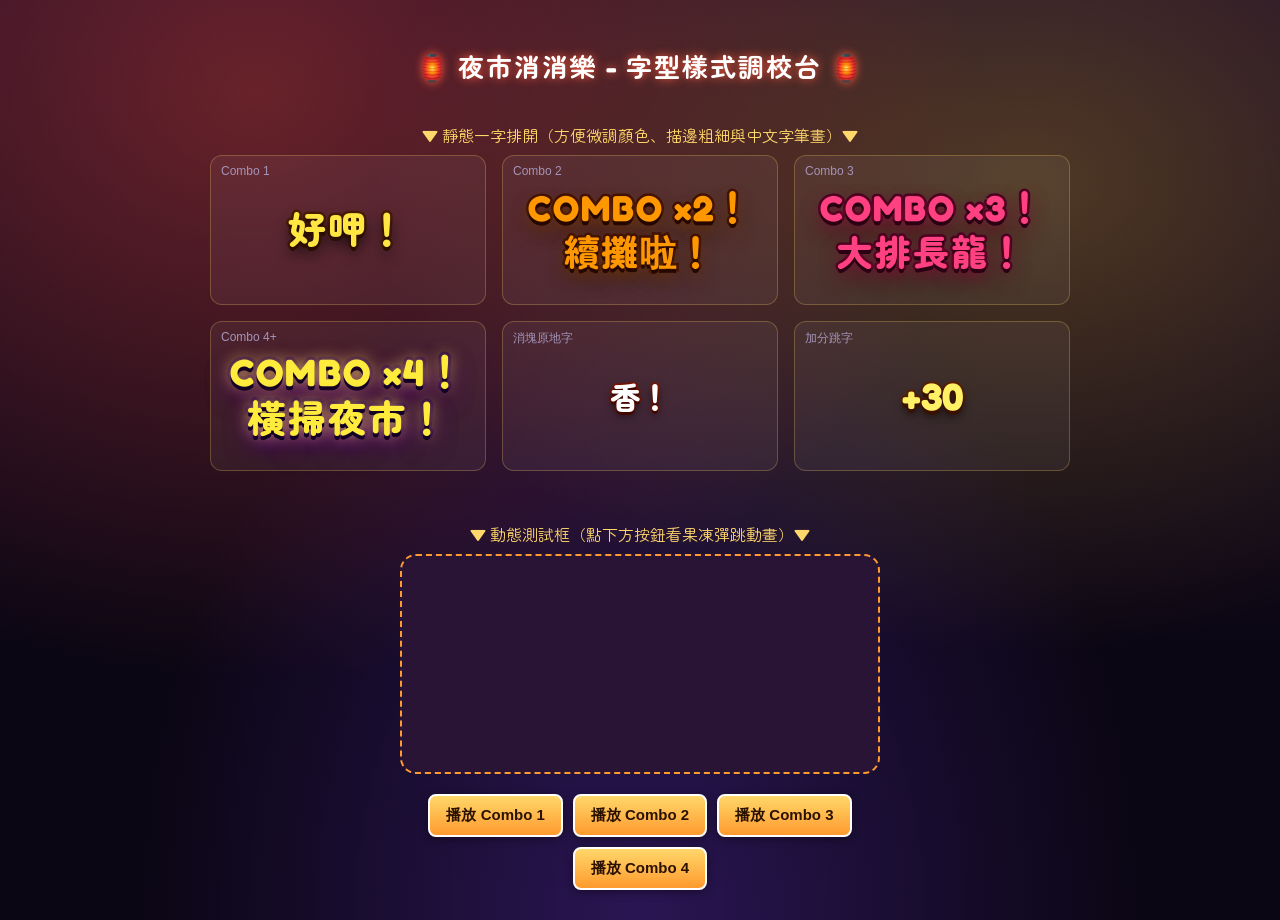
<file: tools/combo_font.html>
<!DOCTYPE html>
<html lang="zh-TW">

<head>
    <meta charset="UTF-8">
    <meta name="viewport" content="width=device-width, initial-scale=1.0">
    <title>夜市消消樂 - COMBO 樣式調校預覽</title>
    <!-- 引入可愛氣球胖胖字體 -->
    <link rel="preconnect" href="https://fonts.googleapis.com">
    <link rel="preconnect" href="https://fonts.gstatic.com" crossorigin>
    <link
        href="https://fonts.googleapis.com/css2?family=Fredoka:wght@700;900&family=Zen+Maru+Gothic:wght@700;900&display=swap"
        rel="stylesheet">
    <style>
        :root {
            --font-balloon: 'Fredoka', 'Zen Maru Gothic', 'Yuanti TC', '蘋方-繁', 'Microsoft JhengHei', cursive, sans-serif;
        }

        * {
            box-sizing: border-box;
        }

        body {
            background-color: #12081c;
            color: #fff;
            font-family: var(--font-balloon);
            min-height: 100vh;
            margin: 0;
            padding: 30px 20px;
            display: flex;
            flex-direction: column;
            align-items: center;
            /* 與遊戲同款夜市夜景漸層 */
            background-image:
                radial-gradient(ellipse at 20% 10%, rgba(255, 80, 50, 0.35), transparent 50%),
                radial-gradient(ellipse at 80% 20%, rgba(255, 200, 40, 0.25), transparent 45%),
                radial-gradient(ellipse at 50% 100%, rgba(80, 40, 160, 0.45), transparent 55%),
                linear-gradient(#1a0a28, #0b0614 70%);
        }

        h1 {
            font-size: 26px;
            margin-bottom: 24px;
            text-shadow: 0 0 10px #ff5a3c;
            letter-spacing: 2px;
        }

        .section-title {
            color: #ffd76a;
            font-size: 16px;
            margin: 15px 0 8px;
            text-align: center;
            width: 100%;
            max-width: 860px;
        }

        /* ===== 一字排開展示網格 ===== */
        .showcase-grid {
            display: grid;
            grid-template-columns: repeat(auto-fit, minmax(250px, 1fr));
            gap: 16px;
            width: 100%;
            max-width: 860px;
            margin-bottom: 36px;
        }

        .showcase-card {
            background: rgba(255, 255, 255, 0.05);
            border: 1px solid rgba(255, 215, 100, 0.25);
            border-radius: 12px;
            padding: 20px 10px;
            display: flex;
            flex-direction: column;
            align-items: center;
            justify-content: center;
            min-height: 150px;
            position: relative;
        }

        .card-label {
            position: absolute;
            top: 8px;
            left: 10px;
            font-size: 12px;
            color: #a594b8;
            font-family: sans-serif;
            font-weight: normal;
        }

        /* ===== 核心文字樣式（與遊戲內一致） ===== */
        .combo-text {
            font-family: var(--font-balloon);
            font-weight: 900;
            letter-spacing: 2px;

            /* 🔴 改成 nowrap：不管怎麼縮排都不會產生多餘空白，且一行內絕不自動折行 */
            white-space: nowrap;

            text-align: center;
            line-height: 1.25;
            user-select: none;
            paint-order: stroke fill;
        }

        /* Combo 1 */
        .combo-1 {
            font-size: 38px;
            color: #ffe642;
            -webkit-text-stroke: 5px #4a1c00;
            text-shadow: 0 4px 0 #2b0e00, 0 8px 14px rgba(0, 0, 0, 0.7);
        }

        /* Combo 2 */
        .combo-2 {
            font-size: 36px;
            color: #ff9800;
            -webkit-text-stroke: 5px #421200;
            text-shadow: 0 4px 0 #260700, 0 8px 16px rgba(255, 120, 0, 0.4), 0 10px 18px rgba(0, 0, 0, 0.8);
        }

        /* Combo 3 */
        .combo-3 {
            font-size: 36px;
            color: #ff4081;
            -webkit-text-stroke: 5px #4a0022;
            text-shadow: 0 4px 0 #2b0013, 0 8px 18px rgba(255, 30, 100, 0.5), 0 10px 20px rgba(0, 0, 0, 0.85);
        }

        /* Combo 4+ */
        .combo-4 {
            font-size: 38px;
            color: #ffeb3b;
            -webkit-text-stroke: 6px #280345;
            text-shadow:
                0 4px 0 #140024,
                0 0 16px rgba(255, 235, 59, 0.8),
                0 8px 24px rgba(170, 0, 255, 0.7),
                0 12px 24px rgba(0, 0, 0, 0.9);
        }

        /* 「香！」飄字樣式 */
        .fx-float-word-demo {
            font-size: 30px;
            font-weight: 900;
            color: #ffffff;
            -webkit-text-stroke: 3.5px #7a1500;
            paint-order: stroke fill;
            text-shadow: 0 3px 0 #420800, 0 4px 8px rgba(0, 0, 0, 0.6);
        }

        /* 分數跳出樣式 */
        .fx-score-pop-demo {
            font-size: 38px;
            font-weight: 900;
            color: #fff066;
            -webkit-text-stroke: 4px #5c2000;
            paint-order: stroke fill;
            text-shadow: 0 4px 0 #3a1000, 0 6px 10px rgba(0, 0, 0, 0.6);
        }

        /* ===== 動態測試演練區 ===== */
        .test-box {
            width: 100%;
            max-width: 480px;
            height: 220px;
            background: #2a1435;
            border: 2px dashed #ff9a2e;
            border-radius: 16px;
            position: relative;
            display: flex;
            align-items: center;
            justify-content: center;
            overflow: hidden;
            margin-bottom: 20px;
        }

        .btn-row {
            display: flex;
            gap: 10px;
            flex-wrap: wrap;
            justify-content: center;
            max-width: 480px;
        }

        button {
            padding: 10px 16px;
            border-radius: 8px;
            font-size: 15px;
            font-weight: bold;
            font-family: sans-serif;
            background: linear-gradient(#ffd76a, #ff9a2e);
            border: 2px solid #fff;
            color: #2b1200;
            cursor: pointer;
            box-shadow: 0 2px 8px rgba(0, 0, 0, 0.4);
            transition: transform 0.1s;
        }

        button:active {
            transform: scale(0.95);
        }

        /* 動畫觸發 */
        #demo-target {
            opacity: 0;
        }

        #demo-target.animating {
            animation: comboPopIn 620ms cubic-bezier(0.175, 0.885, 0.32, 1.35) forwards;
        }

        @keyframes comboPopIn {
            0% {
                opacity: 0;
                transform: scale(0.2, 0.2) rotate(-6deg);
            }

            28% {
                opacity: 1;
                transform: scale(1.35, 0.8) rotate(2deg);
            }

            50% {
                opacity: 1;
                transform: scale(0.9, 1.2) rotate(-1deg);
            }

            70% {
                opacity: 1;
                transform: scale(1.05, 0.95) rotate(1deg);
            }

            85% {
                opacity: 1;
                transform: scale(1, 1) rotate(0deg);
            }

            100% {
                opacity: 0;
                transform: translateY(-25px) scale(0.95, 1.05) rotate(0deg);
            }
        }
    </style>
</head>

<body>

    <h1>🏮 夜市消消樂 - 字型樣式調校台 🏮</h1>

    <div class="section-title">▼ 靜態一字排開（方便微調顏色、描邊粗細與中文字筆畫）▼</div>
    <div class="showcase-grid">
        <div class="showcase-card">
            <span class="card-label">Combo 1</span>
            <div class="combo-text combo-1">好呷！</div>
        </div>

        <div class="showcase-card">
            <span class="card-label">Combo 2</span>
            <div class="combo-text combo-2">COMBO ×2！<br>續攤啦！</div>
        </div>

        <div class="showcase-card">
            <span class="card-label">Combo 3</span>
            <div class="combo-text combo-3">COMBO ×3！<br>大排長龍！</div>
        </div>

        <div class="showcase-card">
            <span class="card-label">Combo 4+</span>
            <div class="combo-text combo-4">COMBO ×4！<br>橫掃夜市！</div>
        </div>

        <div class="showcase-card">
            <span class="card-label">消塊原地字</span>
            <div class="fx-float-word-demo">香！</div>
        </div>

        <div class="showcase-card">
            <span class="card-label">加分跳字</span>
            <div class="fx-score-pop-demo">+30</div>
        </div>
    </div>

    <div class="section-title">▼ 動態測試框（點下方按鈕看果凍彈跳動畫）▼</div>
    <div class="test-box">
        <div id="demo-target" class="combo-text"></div>
    </div>

    <div class="btn-row">
        <button onclick="playDemo(1, '好呷！')">播放 Combo 1</button>
        <button onclick="playDemo(2, 'COMBO ×2！<br>續攤啦！')">播放 Combo 2</button>
        <button onclick="playDemo(3, 'COMBO ×3！<br>大排長龍！')">播放 Combo 3</button>
        <button onclick="playDemo(4, 'COMBO ×4！<br>橫掃夜市！')">播放 Combo 4</button>
    </div>

    <script>
        const target = document.getElementById('demo-target');

        function playDemo(level, htmlText) {
            target.className = 'combo-text';
            target.classList.remove('animating');
            void target.offsetWidth;

            target.innerHTML = htmlText; // 🔴 改用 innerHTML
            target.classList.add('combo-' + level);
            target.classList.add('animating');
        }
    </script>
</body>

</html>
</file>
<file: board-visuals.css>
/* Four independent layers: tint, silhouette, badge, idle effect. */
.tile { background: #211d29; min-width: 0; min-height: 0; }
.tile-base { position: absolute; inset: 0; background: rgb(var(--food-tint) / 26%); border: 1px solid rgb(var(--food-tint) / 48%); border-radius: inherit; }
.tile .tile-food, .tile.special .tile-food { position: absolute; inset: 5%; width: 90%; height: 90%; object-fit: contain; z-index: 1; }
.tile-mark { position: absolute; right: 1px; bottom: 1px; z-index: 3; pointer-events: none; }
.special-bomb .tile-mark { color: #ffe19c; font-size: 14px; text-shadow: 0 1px 3px #331f08; }
.special-row .tile-mark, .special-column .tile-mark { color: white; background: #251327ed; border: 1px solid #ffefae; border-radius: 4px; font: bold 16px/1 sans-serif; min-width: 16px; text-align: center; }
.special-row .tile-effect { inset: 38% 3%; border-top: 1px solid #ffefae; border-bottom: 1px solid #ffefae; border-radius: 0; }
.special-column .tile-effect { inset: 3% 38%; border-left: 1px solid #ffefae; border-right: 1px solid #ffefae; border-radius: 0; }
.special-color .tile-mark { color: white; font-size: 14px; text-shadow: 0 1px 3px #39063f; }
.tile-effect { position: absolute; inset: 5%; pointer-events: none; z-index: 2; border-radius: 50%; }
.special-bomb { box-shadow: inset 0 0 0 2px #ffe5a0 !important; }
.special-bomb .tile-effect { border: 1px solid #ffd881; animation: bombPulse 1.8s ease-in-out infinite; }
.special-bomb .tile-effect::before, .special-bomb .tile-effect::after { content: ''; position: absolute; width: 3px; height: 3px; background: #fff1a1; border-radius: 50%; top: 0; left: 20%; box-shadow: 0 0 4px #ffa635; }
.special-bomb .tile-effect::after { top: 65%; left: 95%; }
.special-color .tile-base { background: conic-gradient(from 30deg, #ec76a944, #ffcf6844, #72e8c544, #67bfff44, #b67bff44, #ec76a944); }
.special-color .tile-effect { inset: 3%; border: 2px solid; border-color: #ff8ac4 #ffe681 #68eacb #a29aff; animation: rainbowTurn 5s linear infinite; }
@keyframes bombPulse { 50% { opacity: .45; transform: scale(.88); } }
@keyframes rainbowTurn { to { transform: rotate(360deg); } }
#special-fx-layer { position: absolute; inset: 0; pointer-events: none; z-index: 12; overflow: hidden; border-radius: 14px; }
.effect-cell { position: absolute; border-radius: 7px; box-sizing: border-box; }
.effect-cell.target { border: 2px solid #ffe59a; background: #ffcd6426; }
.preview .effect-cell.target { border-style: dashed; background: #ffed9920; }
.effect-cell.bomb-source { border: 3px solid #fff5d4; box-shadow: inset 0 0 12px #ffc34e; }
.effect-cell.color-source { border: 3px solid #f4baff; }
.effect-cell.row-source, .effect-cell.column-source { border: 3px solid #fffbd3; }
.line-sweep { position: absolute; overflow: hidden; border-radius: 4px; }
.line-sweep.row { border-top: 1px solid #fff2a2; border-bottom: 1px solid #fff2a2; }
.line-sweep.column { border-left: 1px solid #fff2a2; border-right: 1px solid #fff2a2; }
.activation .line-sweep::after { content: ''; position: absolute; inset: 0; background: linear-gradient(90deg, transparent, #fff4b9aa, transparent); animation: sweepRow 380ms ease-out; }
.activation .line-sweep.column::after { background: linear-gradient(transparent, #fff4b9aa, transparent); animation-name: sweepColumn; }
.bomb-wave { position: absolute; border: 3px solid #ffc466; border-radius: 35%; box-shadow: inset 0 0 10px #ff9c4777; animation: bombWave 380ms ease-out; }
.bomb-wave.with-flakes::before, .bomb-wave.with-flakes::after { content: ''; position: absolute; width: 8px; height: 3px; background: #e6b07c; border-radius: 80% 10%; left: 20%; top: 15%; transform: rotate(-25deg); }
.bomb-wave.with-flakes::after { left: 75%; top: 80%; transform: rotate(35deg); }
@keyframes sweepRow { from { transform: translateX(-100%); } to { transform: translateX(100%); } }
@keyframes sweepColumn { from { transform: translateY(-100%); } to { transform: translateY(100%); } }
@keyframes bombWave { from { transform: scale(.2); opacity: 1; } to { transform: scale(1); opacity: .35; } }
.effect-cell.generated { border: 3px solid white; background: #fff3; animation: specialBorn 380ms ease-out; }
.effect-cell.generated::after { content: '✦'; color: white; position: absolute; right: 0; top: 0; text-shadow: 0 1px 3px #3a124f; }
.effect-line { position: absolute; height: 1px; background: #f5bfff; opacity: .6; transform-origin: left center; }
@keyframes specialBorn { from { transform: scale(.7); } to { transform: scale(1); } }
.motion-setting { color: #ffe7bd; font-size: 14px; display: flex; align-items: center; gap: 8px; }
.motion-setting select { background: #291925; color: #fff3db; border: 1px solid #b98b55; border-radius: 6px; padding: 6px; }
.special-guide { width: min(520px, 100%); margin-top: 12px; text-align: left; color: #fff0cf; background: #241418e8; border: 1px solid #8a6545; border-radius: 8px; padding: 8px 12px; font-size: 13px; line-height: 1.6; }
.special-guide summary { cursor: pointer; }
.special-guide p { margin: 8px 0; }
.reduce-motion *, .reduce-motion *::before, .reduce-motion *::after { animation: none !important; transition: none !important; }
.reduce-motion .tile.swapping { transform: none; }
.reduce-motion .tile.matching { opacity: .55; outline: 2px solid #ffe59a; }
.reduce-motion #combo-banner.show { opacity: 1; transform: none; }
@media (max-width: 400px) {
    #board-wrap { padding: 6px; border-width: 4px; }
    #board { padding: 4px; gap: 3px; border-width: 2px; }
}
.activation .bomb-source { animation: detonate 380ms ease-out; }
.activation .color-source { animation: detonate 380ms ease-out; }
@keyframes detonate { from { box-shadow: inset 0 0 20px white; } to { box-shadow: inset 0 0 2px white; } }
</file>
